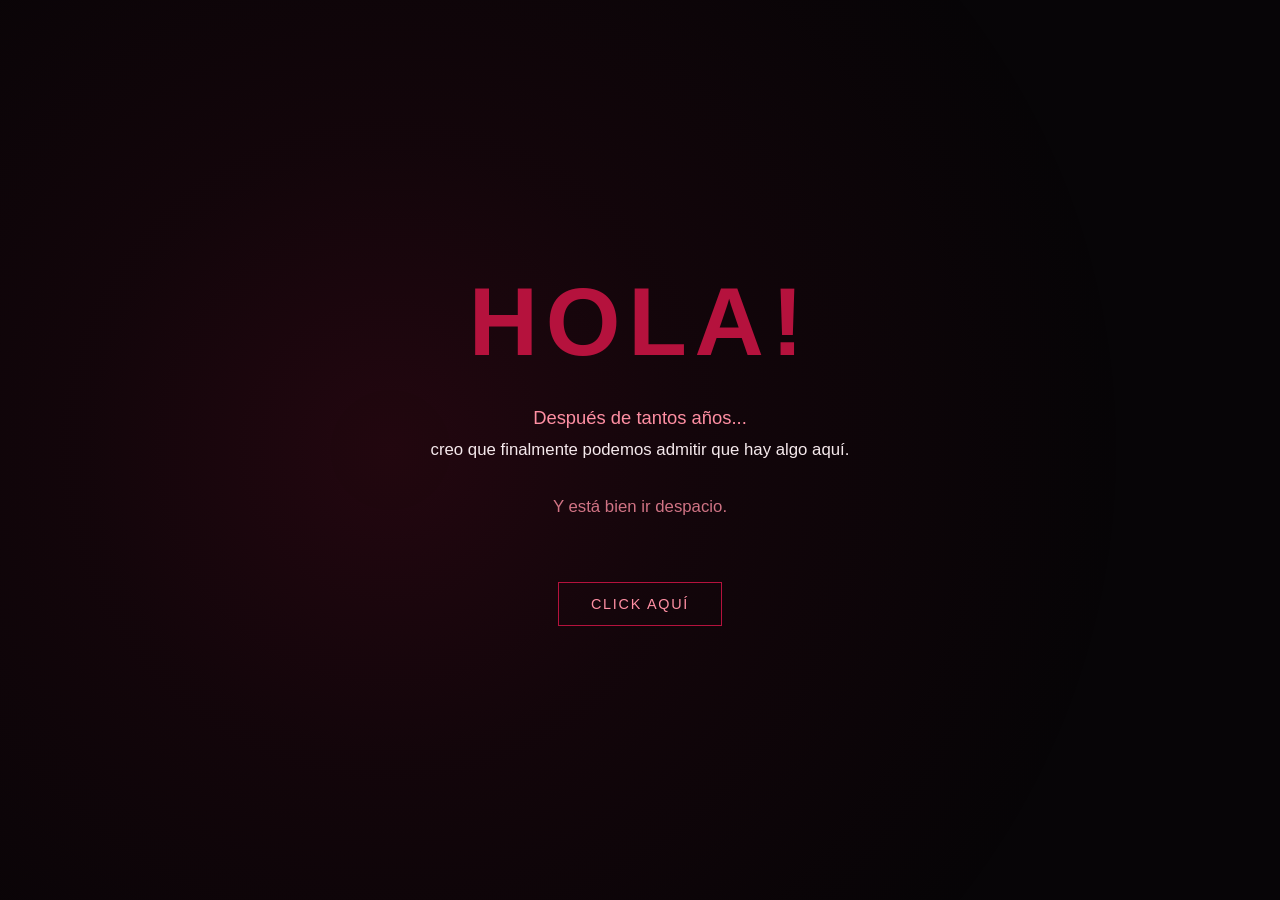
<file: index.html>
<!DOCTYPE html>
<html lang="en">
<head>
    <meta charset="UTF-8">
    <meta name="viewport" content="width=device-width, initial-scale=1.0">
    <link rel="stylesheet" href="css/index.css">
    <link rel="stylesheet" href="css/animation.css">
    <link rel="icon" href="sources/chocolate-box.png">
    <title>Regalo</title>
</head>
<body>
    <div class="page-transition" aria-hidden="true"></div>
    <main class="intro">

        <h1 class="title" aria-label="HOLA!">
            <span style="--i: 0">H</span>
            <span style="--i: 1">O</span>
            <span style="--i: 2">L</span>
            <span style="--i: 3">A</span>
            <span style="--i: 4">!</span>
        </h1>
    
        <div class="message">
    
            <p class="message-main">
                Después de tantos años...
            </p>
    
            <p class="message-secondary">
                creo que finalmente podemos admitir que hay algo aquí.
            </p>
    
            <p class="message-last">
                Y está bien ir despacio.
            </p>
    
        </div>
    
        <a class="button" href="flower.html">
            CLICK AQUÍ
        </a>
    
    </main>
    <script src="script/index.js"></script>
</body>
</html>
</file>
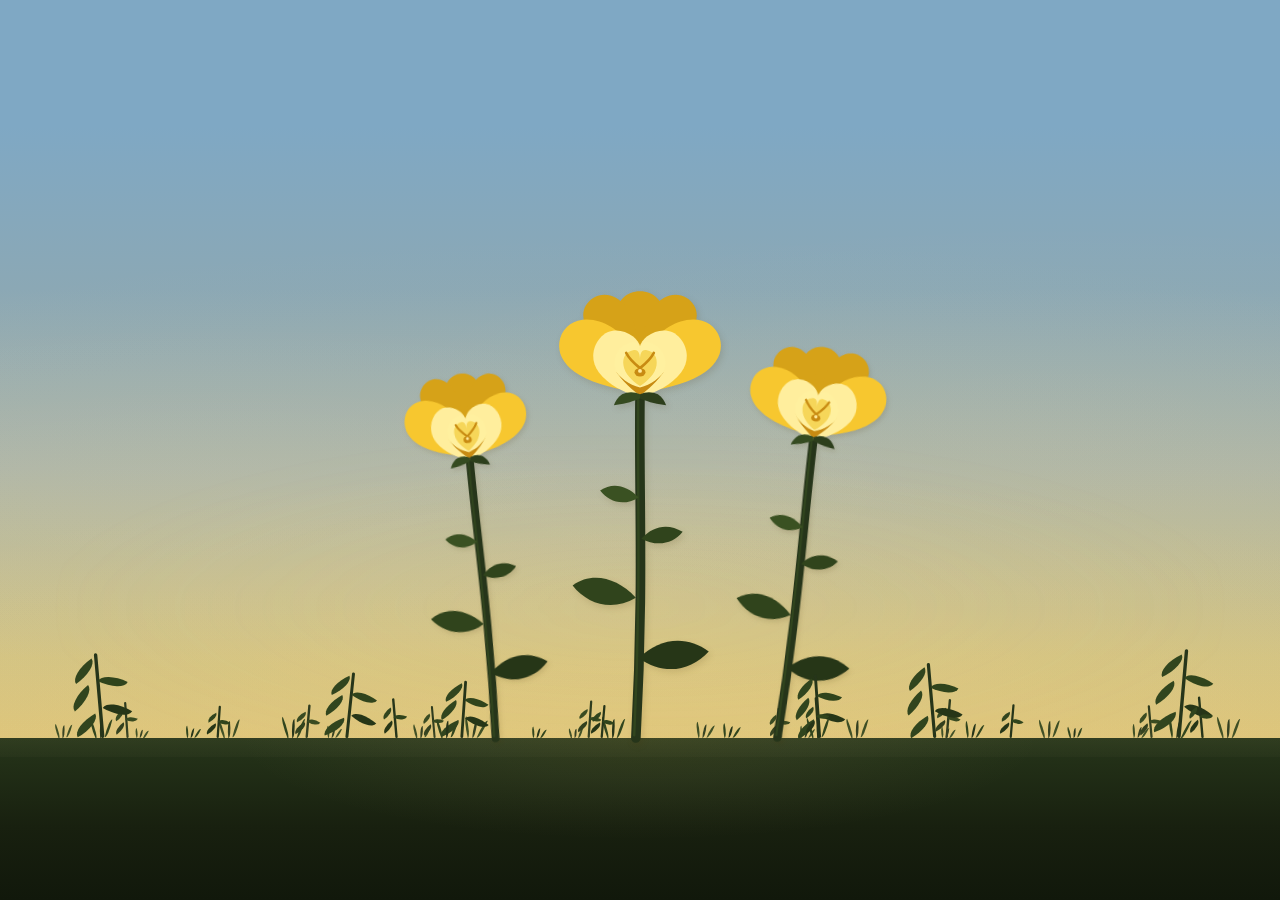
<file: flower.html>
<!DOCTYPE html>
<html lang="es">

<head>
    <meta charset="UTF-8">
    <meta name="viewport" content="width=device-width, initial-scale=1.0">

    <title>Para ti</title>
    <link rel="stylesheet" href="css/flower.css">
    <link rel="stylesheet" href="css/flower-animations.css">
    <link rel="stylesheet" href="css/vegetacion.css">
</head>


<body>
    <audio
    id="music"
    src="sources/badromance.mp3"
    preload="auto"
></audio>

    <main class="scene">
        <div class="lyrics" id="lyrics" aria-live="polite"></div>
        <!-- ========================================
             CIELO / ATMÓSFERA
             ======================================== -->

        <div class="sky"></div>


        <div class="garden">


            <!-- ========================================
                 PLANTILLA DE LA FLOR
                 ======================================== -->

            <template id="flower-template">
                <svg
                    class="flower-svg"
                    viewBox="0 0 160 360"
                    xmlns="http://www.w3.org/2000/svg"
                    aria-hidden="true"
                >


                    <!-- ==================================
                         TALLO
                         ================================== -->

                    <path
                         class="stem"
                         pathLength="1"
                         d="
                             M77 360
                             C83 250, 79 180, 80 112
                         "
                     />


                    <!-- Reflejo sutil del tallo -->

                    <path
    class="stem-highlight"
    pathLength="1"
    d="
        M75.8 358
        C80.9 250, 77.9 180, 78.7 114
    "
/>


                    <!-- ==================================
                         HOJAS DEL TALLO
                         ================================== -->


                    <!-- Hoja superior izquierda -->

                    <path
                        class="leaf leaf-left leaf-small leaf-upper-left"
                        d="
                            M79 185

                            C70 176, 60 174, 51 180
                            C57 188, 68 192, 79 185

                            Z
                        "
                    />

                    <path
                        class="leaf-detail"
                        d="
                            M77 185
                            C68 183, 60 181, 54 181
                        "
                    />


                    <!-- Hoja superior derecha -->

                    <path
                        class="leaf leaf-right leaf-small leaf-upper-right"
                        d="
                            M81 215

                            C90 205, 101 204, 111 210
                            C104 219, 92 221, 81 215

                            Z
                        "
                    />

                    <path
                        class="leaf-detail"
                        d="
                            M83 215
                            C92 213, 101 211, 108 211
                        "
                    />


                    <!-- Hoja inferior izquierda -->

                    <path
                        class="leaf leaf-left leaf-large leaf-lower-left"
                        d="
                            M77 258

                            C63 243, 45 239, 31 249
                            C42 263, 60 268, 77 258

                            Z
                        "
                    />

                    <path
                        class="leaf-detail"
                        d="
                            M75 258
                            C61 254, 48 250, 36 250
                        "
                    />


                    <!-- Hoja inferior derecha -->

                    <path
                        class="leaf leaf-right leaf-large leaf-lower-right"
                        d="
                            M79 302

                            C94 287, 114 285, 130 297
                            C117 311, 98 315, 79 302

                            Z
                        "
                    />

                    <path
                        class="leaf-detail"
                        d="
                            M81 302
                            C96 299, 111 298, 126 299
                        "
                    />


                    <!-- ========================================
                         CABEZA DE LA FLOR
                         ======================================== -->

                    <g class="rose-head">


                        <!-- =====================================
                             PÉTALO TRASERO SUPERIOR
                             ===================================== -->

                        <path
                            class="rose-petal rose-back"
                            d="
                                M80 88

                                C69 78, 61 66, 62 53
                                C63 42, 70 35, 80 35

                                C90 35, 97 42, 98 53
                                C99 66, 91 78, 80 88

                                Z
                            "
                        />


                        <!-- =====================================
                             PÉTALO TRASERO SUPERIOR IZQUIERDO
                             ===================================== -->

                        <path
                            class="rose-petal rose-back"
                            d="
                                M78 91

                                C66 82, 51 75, 43 64
                                C36 55, 38 45, 46 40

                                C54 35, 63 38, 70 46
                                C76 54, 79 66, 78 91

                                Z
                            "
                        />


                        <!-- =====================================
                             PÉTALO TRASERO SUPERIOR DERECHO
                             ===================================== -->

                        <path
                            class="rose-petal rose-back"
                            d="
                                M82 91

                                C94 82, 109 75, 117 64
                                C124 55, 122 45, 114 40

                                C106 35, 97 38, 90 46
                                C84 54, 81 66, 82 91

                                Z
                            "
                        />


                        <!-- =====================================
                             PÉTALO LATERAL IZQUIERDO
                             ===================================== -->

                        <path
                            class="rose-petal rose-side"
                            d="
                                M79 108

                                C65 107, 48 103, 36 96
                                C24 89, 19 79, 22 69

                                C25 59, 35 54, 46 56
                                C58 58, 69 67, 75 78

                                C80 88, 81 99, 79 108

                                Z
                            "
                        />


                        <!-- =====================================
                             PÉTALO LATERAL DERECHO
                             ===================================== -->

                        <path
                            class="rose-petal rose-side"
                            d="
                                M81 108

                                C95 107, 112 103, 124 96
                                C136 89, 141 79, 138 69

                                C135 59, 125 54, 114 56
                                C102 58, 91 67, 85 78

                                C80 88, 79 99, 81 108

                                Z
                            "
                        />


                        <!-- =====================================
                             PÉTALO FRONTAL IZQUIERDO
                             ===================================== -->

                        <path
                            class="rose-petal rose-front"
                            d="
                                M80 112

                                C68 109, 57 103, 50 94
                                C44 86, 45 76, 51 69

                                C57 62, 67 62, 75 68

                                C83 74, 84 89, 80 112

                                Z
                            "
                        />


                        <!-- =====================================
                             PÉTALO FRONTAL DERECHO
                             ===================================== -->

                        <path
                            class="rose-petal rose-front"
                            d="
                                M80 112

                                C92 109, 103 103, 110 94
                                C116 86, 115 76, 109 69

                                C103 62, 93 62, 85 68

                                C77 74, 76 89, 80 112

                                Z
                            "
                        />


                        <!-- =====================================
                             CUENCO CENTRAL
                             ===================================== -->

                        <path
                            class="rose-petal rose-inner-light"
                            d="
                                M80 111

                                C71 106, 64 99, 62 91
                                C60 83, 64 76, 71 73

                                C77 70, 80 74, 80 79

                                C80 74, 83 70, 89 73

                                C96 76, 100 83, 98 91

                                C96 99, 89 106, 80 111

                                Z
                            "
                        />


                        <!-- =====================================
                             SEGUNDA CAPA DEL CUENCO
                             ===================================== -->

                        <path
                            class="rose-petal rose-inner"
                            d="
                                M80 104

                                C74 100, 69 95, 68 89
                                C67 83, 70 79, 75 78

                                C79 77, 80 81, 80 85

                                C80 81, 81 77, 85 78

                                C90 79, 93 83, 92 89

                                C91 95, 86 100, 80 104

                                Z
                            "
                        />


                        <!-- =====================================
                             SOMBRA SUAVE INFERIOR
                             ===================================== -->

                        <path
                            class="rose-shadow-shape"
                            d="
                                M61 91

                                C67 101, 75 107, 80 111
                                C85 107, 93 101, 99 91

                                C95 98, 88 103, 80 105
                                C72 103, 65 98, 61 91

                                Z
                            "
                        />


                        <!-- =====================================
                             ESTAMBRES
                             ===================================== -->

                        <path
                            class="rose-stamen"
                            d="
                                M80 91
                                C75 87, 72 84, 70 80
                            "
                        />

                        <path
                            class="rose-stamen"
                            d="
                                M80 91
                                C85 87, 88 84, 90 80
                            "
                        />


                        <!-- =====================================
                             CENTRO
                             ===================================== -->

                        <ellipse
                            class="rose-center"
                            cx="80"
                            cy="94"
                            rx="4"
                            ry="3"
                        />

                        <circle
                            class="rose-center-light"
                            cx="80"
                            cy="93"
                            r="1.4"
                        />


                        <!-- =====================================
                             SÉPALOS
                             ===================================== -->

                             <path
    class="rose-sepal rose-sepal-left"
    d="
        M80 110
        C76 108, 71 108, 67 110
        C64 112, 62 115, 61 118
        C67 117, 73 116, 80 113
        Z
    "
/>

<path
    class="rose-sepal rose-sepal-right"
    d="
        M80 110
        C84 108, 89 108, 93 110
        C96 112, 98 115, 99 118
        C93 117, 87 116, 80 113
        Z
    "
/>

                    </g>

                </svg>
            </template>

            <div class="vegetation vegetation-back"></div>

            <div class="secondary-vegetation secondary-back"></div>
            <!-- ========================================
                 FLOR IZQUIERDA
                 ======================================== -->

            <div class="flower flower-left"></div>


            <!-- ========================================
                 FLOR CENTRAL
                 ======================================== -->

            <div class="flower flower-center"></div>


            <!-- ========================================
                 FLOR DERECHA
                 ======================================== -->

            <div class="flower flower-right">
                <!-- Flor futura -->
            </div>

            <div class="secondary-vegetation secondary-front"></div>

            <div class="vegetation vegetation-front"></div>

            <!-- ========================================
                 SUELO
                 ======================================== -->

            <div class="ground"></div>

        </div>
        <div class="night-overlay"></div>
    </main>


    <script src="script/flower.js"></script>
    <script src="script/flower-clone.js"></script>
    <script src="script/vegetacion.js"></script>
    <script src="script/lyrics.js"></script>
</body>

</html>
</file>
<file: css/index.css>
/* ========================================
   VARIABLES
   ======================================== */

:root {
    /* Background */
    --color-background: #070507;
    --color-background-soft: #0c0709;

    /* Reds */
    --color-red-dark: #5c0b20;
    --color-red: #b5123d;
    --color-red-bright: #f02d55;

    /* Light */
    --color-pink-light: #ff8fa3;
    --color-white: #f5e9ec;

    /* Typography */
    --font-main: "Poppins", sans-serif;

    /* Layout */
    --content-width: 700px;
}


/* ========================================
   RESET
   ======================================== */

* {
    margin: 0;
    padding: 0;
    box-sizing: border-box;
}


/* ========================================
   BODY
   ======================================== */


html,
body {
    width: 100%;
    min-height: 100%;
    overflow: hidden;
}

html {
    overflow: hidden;
}

body {
    position: relative;

    min-height: 100vh;

    display: flex;
    justify-content: center;
    align-items: center;

    background: var(--color-background);

    color: var(--color-white);
    font-family: var(--font-main);

    overflow: hidden;
}


/* ========================================
   ATMOSPHERE
   ======================================== */

   body::before {
    --glow-x: 35%;

    content: "";

    position: fixed;
    inset: -15%;

    background: radial-gradient(
        circle at var(--glow-x) 50%,
        rgba(181, 18, 61, 0.16) 0%,
        rgba(181, 18, 61, 0.07) 25%,
        transparent 60%
    );

    pointer-events: none;
    z-index: 0;
}


/* ========================================
   INTRO
   ======================================== */

.intro {
    position: relative;
    z-index: 1;

    width: min(90%, var(--content-width));

    display: flex;
    flex-direction: column;
    align-items: center;

    text-align: center;
}


/* ========================================
   TITLE
   ======================================== */

.intro h1 {
    display: flex;
    justify-content: center;

    color: var(--color-red);

    font-size: clamp(3rem, 10vw, 6rem);
    font-weight: 700;
    line-height: 1;

    letter-spacing: 0.08em;
}

.intro h1 span {
    display: inline-block;
}


/* ========================================
   MESSAGE
   ======================================== */

.message {
    display: flex;
    flex-direction: column;
    align-items: center;

    max-width: 550px;
    margin-top: 2rem;

    text-align: center;
}


.message p {
    line-height: 1.7;
}


/* First line */

.message-main {
    color: var(--color-pink-light);

    font-size: 1.15rem;
    font-weight: 400;
}


/* Main message */

.message-secondary {
    margin-top: 0.15rem;

    color: var(--color-white);

    font-size: 1.05rem;
    font-weight: 300;

    opacity: 0.9;
}


/* Closing line */

.message-last {
    margin-top: 1.75rem;

    color: var(--color-pink-light);

    font-size: 1.05rem;
    font-weight: 400;

    opacity: 0.8;
}


/* ========================================
   BUTTON
   ======================================== */

.button {
    margin-top: 3.8rem;
    padding: 0.8rem 2rem;

    display: inline-block;

    border: 1px solid var(--color-red);

    color: var(--color-pink-light);
    background: transparent;

    font-size: 0.9rem;
    font-weight: 500;
    letter-spacing: 0.12em;

    text-decoration: none;

    transition:
        background-color 0.3s ease,
        color 0.3s ease,
        box-shadow 0.3s ease,
        transform 0.3s ease;
}


/* ========================================
   BUTTON - HOVER
   ======================================== */

.button:hover {
    transform: translateY(-2px);

    background-color: var(--color-red);
    color: var(--color-white);

    box-shadow:
        0 0 12px rgba(240, 45, 85, 0.35),
        0 0 28px rgba(240, 45, 85, 0.15);
}

.button:active {
    transform: translateY(0) scale(0.97);
}

/* ========================================
   BUTTON - ACTIVE
   ======================================== */

.button:active {
    transform: translateY(0);
}

@media (max-width: 600px) {
    .intro {
        width: 90%;
    }

    .message {
        width: 100%;
        padding-inline: 0.5rem;
    }

    .message-main {
        font-size: 1.05rem;
    }

    .message-secondary,
    .message-last {
        font-size: 1rem;
    }

    .button {
        margin-top: 3rem;
        padding: 0.75rem 1.8rem;
    }
}

.page-transition {
    position: fixed;
    inset: 0;

    background: var(--color-background);

    opacity: 0;
    pointer-events: none;

    z-index: 10;

    transition: opacity 0.8s ease;
}

.page-transition.is-active {
    opacity: 1;
    pointer-events: auto;
}
</file>
<file: css/animation.css>
/* ========================================
   ANIMATION TIMING
   ======================================== */

   :root {
    --animation-cycle: 7s;
    --letter-delay: 0.2s;

    --intro-title-delay: 0.4s;

    --intro-message-delay: 1.5s;
    --intro-secondary-delay: 2.2s;
    --intro-last-delay: 3.2s;
    --intro-button-delay: 4.1s;
}


/* ========================================
   ANIMATABLE CUSTOM PROPERTY
   ======================================== */

@property --glow-x {
    syntax: "<percentage>";
    inherits: false;
    initial-value: 50%;
}


/* ========================================
   TITLE
   ======================================== */

.intro h1 span {
    opacity: 0;

    animation:
        letterReveal 0.8s ease-out forwards,
        letterGlow var(--animation-cycle) ease-in-out infinite;

    animation-delay:
        calc(var(--i) * var(--letter-delay)),
        calc(
            var(--intro-title-delay) +
            (var(--i) * var(--letter-delay))
        );
}


/* ========================================
   LETTER REVEAL
   ======================================== */

@keyframes letterReveal {
    from {
        opacity: 0;
        transform: translateY(10px);
    }

    to {
        opacity: 1;
        transform: translateY(0);
    }
}


/* ========================================
   LETTER GLOW
   ======================================== */

   @keyframes letterGlow {
    0%, 30% {
        color: var(--color-red);

        text-shadow:
            0 0 5px var(--color-red-dark),
            0 0 10px var(--color-red);
    }

    42% {
        color: var(--color-red-bright);

        text-shadow:
            0 0 8px var(--color-red),
            0 0 18px var(--color-red-bright);
    }

    50% {
        color: var(--color-pink-light);

        text-shadow:
            0 0 7px var(--color-red),
            0 0 16px var(--color-red-bright),
            0 0 32px var(--color-pink-light);
    }

    58% {
        color: var(--color-red-bright);

        text-shadow:
            0 0 8px var(--color-red),
            0 0 18px var(--color-red-bright);
    }

    70%, 100% {
        color: var(--color-red);

        text-shadow:
            0 0 5px var(--color-red-dark),
            0 0 10px var(--color-red);
    }
}


/* ========================================
   BACKGROUND ATMOSPHERE
   ======================================== */

   body::before {
    animation:
        atmosphereBreathing var(--animation-cycle)
        cubic-bezier(0.37, 0, 0.63, 1)
        infinite;
}


/*
 * El movimiento del halo es deliberadamente
 * más lento que el brillo de las letras.
 *
 * No intenta "perseguir" cada letra.
 * Funciona como una onda de luz que atraviesa
 * toda la palabra y después regresa.
 */

@keyframes atmosphereBreathing {

    /* ----------------------------------------
       INICIO
       Cerca de la H
       ---------------------------------------- */

    0% {
        --glow-x: 35%;

        opacity: 0.38;

        transform: scale(0.94);
    }


    /* ----------------------------------------
       La luz comienza a despertar
       ---------------------------------------- */

    15% {
        --glow-x: 40%;

        opacity: 0.43;

        transform: scale(0.96);
    }


    /* ----------------------------------------
       Avanza hacia el centro
       ---------------------------------------- */

    30% {
        --glow-x: 45%;

        opacity: 0.52;

        transform: scale(0.99);
    }


    /* ----------------------------------------
       Centro de la palabra
       ---------------------------------------- */

    45% {
        --glow-x: 50%;

        opacity: 0.62;

        transform: scale(1.02);
    }


    /* ----------------------------------------
       La luz alcanza su mayor expansión
       ---------------------------------------- */

    58% {
        --glow-x: 55%;

        opacity: 0.66;

        transform: scale(1.04);
    }


    /* ----------------------------------------
       Continúa hacia la !
       ---------------------------------------- */

    72% {
        --glow-x: 60%;

        opacity: 0.56;

        transform: scale(1.01);
    }


    /* ----------------------------------------
       Extremo derecho
       ---------------------------------------- */

    82% {
        --glow-x: 65%;

        opacity: 0.46;

        transform: scale(0.98);
    }


    /* ----------------------------------------
       Regreso
       ---------------------------------------- */

    92% {
        --glow-x: 58%;

        opacity: 0.41;

        transform: scale(0.96);
    }


    /* ----------------------------------------
       Vuelve suavemente hacia la H
       ---------------------------------------- */

    100% {
        --glow-x: 35%;

        opacity: 0.38;

        transform: scale(0.94);
    }
}


/* ========================================
   MESSAGE INTRO
   ======================================== */

.message-main {
    opacity: 0;
    animation:
        messageReveal 1s ease-out
        var(--intro-message-delay)
        forwards;
}


.message-secondary {
    opacity: 0;
    animation:
        messageReveal 1s ease-out
        var(--intro-secondary-delay)
        forwards;
}


.message-last {
    opacity: 0;
    animation:
        messageLastReveal 1.2s ease-out
        var(--intro-last-delay)
        forwards;
}


/* ========================================
   MESSAGE REVEAL
   ======================================== */

@keyframes messageReveal {

    from {
        opacity: 0;
        transform: translateY(10px);
    }

    to {
        opacity: 1;
        transform: translateY(0);
    }
}

@keyframes messageLastReveal {
    from {
        opacity: 0;
        transform: translateY(8px);
        filter: blur(3px);
    }

    to {
        opacity: 0.8;
        transform: translateY(0);
        filter: blur(0);
    }
}

/* ========================================
   BUTTON INTRO
   ======================================== */

.button {
    opacity: 0;

    animation:
        buttonReveal 1s ease-out var(--intro-button-delay) forwards,
        buttonPulse 3.5s ease-in-out 4.5s infinite;
}


/* ========================================
   BUTTON REVEAL
   ======================================== */

@keyframes buttonReveal {

    from {
        opacity: 0;
        transform: translateY(12px);
    }

    to {
        opacity: 1;
        transform: translateY(0);
    }
}

@keyframes buttonPulse {
    0%, 70%, 100% {
        box-shadow:
            0 0 0 rgba(240, 45, 85, 0);
    }

    82% {
        box-shadow:
            0 0 10px rgba(240, 45, 85, 0.18),
            0 0 22px rgba(240, 45, 85, 0.08);
    }

    88% {
        box-shadow:
            0 0 14px rgba(240, 45, 85, 0.28),
            0 0 30px rgba(240, 45, 85, 0.12);
    }
}

/* ========================================
   REDUCED MOTION
   ======================================== */

@media (prefers-reduced-motion: reduce) {

    *,
    *::before,
    *::after {
        animation-duration: 0.01ms !important;
        animation-delay: 0s !important;
        animation-iteration-count: 1 !important;
        transition-duration: 0.01ms !important;
    }
}
</file>
<file: css/flower.css>
/* ========================================
   RESET
   ======================================== */

   * {
    margin: 0;
    padding: 0;
    box-sizing: border-box;
}


/* ========================================
   VARIABLES
   ======================================== */

:root {
    --sky-top: #7fa8c4;
    --sky-bottom: #f0c76a;

    --ground: #18200f;
    --ground-light: #26351a;
    --leaf-light: #31451e;

    /* Flor */
    --flower-back: #dda719;
    --flower-primary: #f5c52f;

    --flower-light: #ffe99a;
    --flower-inner: #f8d85a;

    --flower-shadow: #c88b12;
    --flower-center: #c88b12;

     /* Iluminación */
    --light-warm: rgba(255, 236, 160, 0.16);
    --shadow-soft: rgba(72, 50, 10, 0.14);

    /* Vegetación iluminada */
    --leaf-shadow: #263617;
    --leaf-mid: #30441c;
    --leaf-highlight: #3a5122;

    /* Suelo e iluminación ambiental */
    --ground-deep: #11180b;
    --ground: #18200f;
    --ground-light: #26351a;

    --ground-warm: rgba(230, 190, 85, 0.08);
    --ground-haze: rgba(210, 190, 120, 0.06);
}


/* ========================================
   PAGE
   ======================================== */

html,
body {
    width: 100%;
    min-height: 100%;
    overflow: hidden;
}

body {
    min-height: 100vh;

    background: #050306;

    font-family: "Poppins", sans-serif;
}


/* ========================================
   SCENE
   ======================================== */

   .scene {
    position: relative;
    width: 100%;
    height: 100vh;
    overflow: hidden;

    background:
        radial-gradient(
            ellipse 110% 55% at 50% 92%,
            rgba(255, 220, 125, 0.20) 0%,
            rgba(255, 215, 125, 0.10) 35%,
            transparent 75%
        ),
        radial-gradient(
            ellipse 120% 45% at 50% 58%,
            rgba(220, 205, 155, 0.10) 0%,
            transparent 72%
        ),
        linear-gradient(
            to bottom,
            var(--sky-top) 0%,
            var(--sky-top) 14%,
            #8ba8b5 32%,
            #aeb5a6 52%,
            #d2c383 73%,
            var(--sky-bottom) 100%
        );
}



/* ========================================
   SKY
   ======================================== */

.sky {
    position: absolute;
    inset: 0;
    pointer-events: none;
    z-index: 0;
}


/* ========================================
   HALO AMBIENTAL
   Detrás de la flor
   ======================================== */

.sky::before {
    content: "";
    position: absolute;
    inset: 0;

    background:
        radial-gradient(
            ellipse 90% 30% at 18% 55%,
            rgba(255, 255, 255, 0.035),
            transparent 70%
        ),
        radial-gradient(
            ellipse 85% 35% at 82% 48%,
            rgba(255, 235, 175, 0.035),
            transparent 72%
        );

    pointer-events: none;
}


/* ========================================
   VARIACIÓN ATMOSFÉRICA
   ======================================== */

.sky::after {
    content: "";
    position: absolute;

    left: 50%;
    bottom: 15%;

    width: 90%;
    height: 35%;

    transform: translateX(-50%);

    background: radial-gradient(
        ellipse at center,
        rgba(255, 220, 125, 0.09),
        rgba(255, 215, 120, 0.035) 45%,
        transparent 75%
    );

    filter: blur(18px);
    pointer-events: none;
}


/* ========================================
   GARDEN
   ======================================== */

.garden {
    position: absolute;

    inset: 0;

    display: flex;
    align-items: flex-end;
    justify-content: center;

    pointer-events: none;

    z-index: 1;
}


/* ========================================
   GROUND
   ======================================== */

   .ground {
    position: absolute;
    left: 0;
    right: 0;
    bottom: 0;
    height: 18%;

    background:
        radial-gradient(
            ellipse 45% 90% at 50% 0%,
            var(--ground-warm) 0%,
            var(--ground-haze) 28%,
            transparent 70%
        ),
        linear-gradient(
            to bottom,
            var(--ground-light) 0%,
            var(--ground) 55%,
            var(--ground-deep) 100%
        );

    z-index: 1;
}

.ground::before {
    content: "";
    position: absolute;

    left: 0;
    right: 0;
    top: -12%;

    height: 24%;

    background:
        linear-gradient(
            to bottom,
            transparent 0%,
            rgba(220, 198, 135, 0.06) 45%,
            rgba(180, 170, 120, 0.03) 100%
        );

    pointer-events: none;
}


/* ========================================
   FLOWER
   ======================================== */

.flower {
    position: absolute;

    left: 50%;
    bottom: 18%;

    width: min(30vw, 220px);

    transform: translateX(-50%);
}

/* ========================================
   FLOWER CLONES
   ======================================== */
.flower-left {
    left: 39%;
}

.flower-center {
    left: 50%;
}

.flower-right {
    left: 61%;
}

/* ========================================
   FLOWER SVG
   ======================================== */

.flower-svg {
    display: block;

    width: 100%;
    height: auto;

    overflow: visible;

    filter:
        drop-shadow(
            2px 3px 3px var(--shadow-soft)
        );
}


/* ========================================
   STEM
   ======================================== */

.flower-svg .stem {
    fill: none;

    stroke: var(--ground-light);
    stroke-width: 7;

    stroke-linecap: round;
}


/* ========================================
   REFLEJO SUTIL DEL TALLO
   ======================================== */

.flower-svg .stem-highlight {
    fill: none;

    stroke: var(--leaf-highlight);
    stroke-width: 1.8;

    stroke-linecap: round;

    opacity: 0.6;

    pointer-events: none;
}


/* ========================================
   LEAVES
   ======================================== */

.flower-svg .leaf {
    stroke: none;

    transform-box: fill-box;
    transform-origin: center;
}


/* ========================================
   COLOR DE LAS HOJAS
   ======================================== */

.flower-svg .leaf-left {
    fill: var(--leaf-mid);
}

.flower-svg .leaf-right {
    fill: var(--leaf-highlight);
}


/* ========================================
   TAMAÑOS / PROFUNDIDAD
   ======================================== */

.flower-svg .leaf-small {
    opacity: 0.92;
}

.flower-svg .leaf-large {
    opacity: 1;
}


/* ========================================
   INCLINACIÓN NATURAL
   ======================================== */

.flower-svg .leaf-upper-left {
    fill: var(--leaf-highlight);
    transform: rotate(-3deg);
}

.flower-svg .leaf-upper-right {
    fill: var(--leaf-mid);
    transform: rotate(3deg);
}

.flower-svg .leaf-lower-left {
    fill: var(--leaf-mid);
    transform: rotate(-2deg);
}

.flower-svg .leaf-lower-right {
    fill: var(--leaf-shadow);
    transform: rotate(3deg);
}


/* ========================================
   DETALLE / NERVADURA DE LAS HOJAS
   ======================================== */

.flower-svg .leaf-detail {
    fill: none;
    stroke: var(--leaf-highlight);
    stroke-width: 1.5;
    stroke-linecap: round;
    opacity: 0.45;
    pointer-events: none;
}

/* ========================================
   PETALS
   ======================================== */

.flower-svg .rose-petal {
    stroke: none;
}


/* ========================================
   PETALS BACK
   ======================================== */

.flower-svg .rose-back {
    fill: var(--flower-back);
    filter: brightness(0.97);
}


/* ========================================
   PETALS SIDE
   ======================================== */

.flower-svg .rose-side {
    fill: var(--flower-primary);
    filter: brightness(1.01);
}


/* ========================================
   PETALS FRONT
   ======================================== */

.flower-svg .rose-front {
    fill: var(--flower-light);
    filter: brightness(1.02);
}


/* ========================================
   INNER PETALS
   ======================================== */

.flower-svg .rose-inner {
    fill: var(--flower-inner);
    filter: brightness(0.99);
}

.flower-svg .rose-inner-light {
    fill: var(--flower-light);
    filter: brightness(1.03);
}


/* ========================================
   SOFT SHADOW
   ======================================== */

.flower-svg .rose-shadow-shape {
    fill: var(--flower-shadow);

    opacity: 0.32;
}


/* ========================================
   STAMENS
   ======================================== */

.flower-svg .rose-stamen {
    fill: none;

    stroke: var(--flower-shadow);
    stroke-width: 2;

    stroke-linecap: round;

    opacity: 0.8;
}


/* ========================================
   CENTER
   ======================================== */

.flower-svg .rose-center {
    fill: var(--flower-shadow);
}

.flower-svg .rose-center-light {
    fill: var(--flower-light);
}


/* ========================================
   SEPALS
   ======================================== */

   .flower-svg .rose-sepal {
    fill: var(--leaf-light);
}

.flower-svg .rose-sepal-left {
    filter: brightness(1.08);
}

.flower-svg .rose-sepal-right {
    filter: brightness(0.92);
}

/* ========================================
   FLOWER LEFT
   ======================================== */
.flower-left .flower-svg {
    transform: scale(0.82) rotate(-6deg);
    transform-origin: 50% 100%;
}

.flower-left .rose-head {
    transform-origin: 80px 108px;
    transform: scaleX(0.92);
}

/* ========================================
   FLOWER RIGHT
   ======================================== */
.flower-right .flower-svg {
    transform: scale(0.88) rotate(6.2deg);
    transform-origin: 50% 100%;
}

.flower-right .rose-head {
    transform-origin: 80px 108px;
    transform: scaleX(0.96);
}

.lyrics {
    position: absolute;

    top: 50%;
    left: 8%;

    width: min(28vw, 320px);

    transform:
        translateY(-50%)
        translateX(-14px)
        scale(0.98);

    text-align: right;

    font-size: clamp(1rem, 1.5vw, 1.35rem);
    font-weight: 500;
    line-height: 1.35;
    letter-spacing: 0.025em;

    color: rgba(92, 11, 32, 0.96);

text-shadow:
    0 2px 8px rgba(0, 0, 0, 0.32),
    0 0 14px rgba(255, 190, 120, 0.18);

    opacity: 0;
    filter: blur(4px);

    pointer-events: none;

    transition:
        opacity 0.45s ease,
        transform 0.55s ease,
        filter 0.55s ease,
        color 1.5s ease,
        text-shadow 1.5s ease;

    z-index: 10;
}

.lyrics::after {
    content: "";

    display: block;

    width: 45px;
    height: 1px;

    margin-top: 11px;
    margin-left: auto;

    background: linear-gradient(
        90deg,
        transparent,
        currentColor
    );

    opacity: 0.35;

    transition:
        width 0.45s ease,
        opacity 0.45s ease;
}

.lyrics.is-visible {
    opacity: 1;

    transform:
        translateY(-50%)
        translateX(0)
        scale(1);

    filter: blur(0);
}

.lyrics.is-visible::after {
    width: 68px;
    opacity: 0.5;
}

.lyrics.is-right {
    left: auto;
    right: 8%;

    text-align: left;
}

.lyrics.is-right::after {
    margin-left: 0;
    margin-right: auto;

    background: linear-gradient(
        90deg,
        currentColor,
        transparent
    );
}

@media (max-width: 700px) {
    .lyrics {
        left: 4%;
        width: min(38vw, 180px);

        font-size: clamp(0.85rem, 3.2vw, 1.05rem);
    }

    .lyrics.is-right {
        right: 4%;
        left: auto;
    }
}

.night-overlay {
    position: absolute;
    inset: 0;

    z-index: 7;

    pointer-events: none;

    opacity: 0;

    background:
        linear-gradient(
            to bottom,
            rgba(17, 27, 58, 0.48),
            rgba(9, 15, 24, 0.72)
        );

    transition: opacity 12s ease;
}


/* Estrellas */

.night-overlay::before {
    content: "";

    position: absolute;
    inset: 0;

    opacity: 0;

    background:
        radial-gradient(
            circle at 12% 18%,
            rgba(255, 255, 255, 0.8) 0 1px,
            transparent 1.6px
        ),
        radial-gradient(
            circle at 27% 11%,
            rgba(255, 255, 255, 0.7) 0 1px,
            transparent 1.6px
        ),
        radial-gradient(
            circle at 43% 23%,
            rgba(255, 255, 255, 0.65) 0 1px,
            transparent 1.6px
        ),
        radial-gradient(
            circle at 61% 13%,
            rgba(255, 255, 255, 0.75) 0 1px,
            transparent 1.6px
        ),
        radial-gradient(
            circle at 82% 21%,
            rgba(255, 255, 255, 0.8) 0 1px,
            transparent 1.6px
        ),
        radial-gradient(
            circle at 91% 9%,
            rgba(255, 255, 255, 0.65) 0 1px,
            transparent 1.6px
        );

    transition: opacity 8s ease 3s;
}


/* Luna */

.night-overlay::after {
    content: "";

    position: absolute;

    top: 11%;
    right: 14%;

    width: 58px;
    height: 58px;

    border-radius: 50%;

    background: rgba(255, 246, 218, 0.95);

    box-shadow:
        0 0 18px rgba(255, 246, 218, 0.3),
        0 0 45px rgba(180, 200, 255, 0.18);

    opacity: 0;

    transform: scale(0.8);

    transition:
        opacity 6s ease 2s,
        transform 8s ease 2s;
}


/* Activación nocturna */

.scene.is-night .night-overlay {
    opacity: 1;
}

.scene.is-night .night-overlay::before {
    opacity: 1;
}

.scene.is-night .night-overlay::after {
    opacity: 1;
    transform: scale(1);
}

.scene.is-night .lyrics {
    color: rgba(232, 235, 255, 0.95);

    text-shadow:
        0 2px 10px rgba(0, 0, 0, 0.55),
        0 0 18px rgba(190, 205, 255, 0.18);
}
</file>
<file: css/flower-animations.css>
/* ========================================
   CRECIMIENTO DEL TALLO
   ======================================== */

   .flower-svg .stem,
   .flower-svg .stem-highlight {
       stroke-dasharray: 1;
       stroke-dashoffset: 1;
   }
   
   .scene.is-growing .flower-svg .stem,
   .scene.is-growing .flower-svg .stem-highlight {
       animation: growStem 2.4s ease-out forwards;
       animation-delay: var(--growth-delay, 0s);
   }
   
   
   /* ========================================
      DELAY DE CADA FLOR
      ======================================== */
   
   .flower-left {
       --growth-delay: 0.45s;
   }
   
   .flower-center {
       --growth-delay: 0s;
   }
   
   .flower-right {
       --growth-delay: 0.75s;
   }
   
   
   /* ========================================
      ANIMACIÓN DEL TALLO
      ======================================== */
   
   @keyframes growStem {
       from {
           stroke-dashoffset: 1;
       }
   
       to {
           stroke-dashoffset: 0;
       }
   }
   
   
   /* ========================================
      APARICIÓN DE LAS HOJAS
      ======================================== */
   
   .flower-svg .leaf-upper-left,
   .flower-svg .leaf-upper-right,
   .flower-svg .leaf-lower-left,
   .flower-svg .leaf-lower-right,
   .flower-svg .leaf-detail {
       opacity: 0;
       transform-box: fill-box;
   }
   
   
   /* ========================================
      ORIGEN DE CADA HOJA
      ======================================== */
   
   .flower-svg .leaf-upper-left,
   .flower-svg .leaf-lower-left {
       transform-origin: right center;
   }
   
   .flower-svg .leaf-upper-right,
   .flower-svg .leaf-lower-right {
       transform-origin: left center;
   }
   
   
   /* ========================================
      CRECIMIENTO DE LAS HOJAS
      ======================================== */
   
   .scene.is-growing .flower-svg .leaf-upper-left {
       animation: growLeafLeft 0.8s ease-out forwards;
       animation-delay: calc(var(--growth-delay, 0s) + 2s);
   }
   
   .scene.is-growing .flower-svg .leaf-upper-right {
       animation: growLeafRight 0.8s ease-out forwards;
       animation-delay: calc(var(--growth-delay, 0s) + 2.15s);
   }
   
   .scene.is-growing .flower-svg .leaf-lower-left {
       animation: growLeafLeft 0.8s ease-out forwards;
       animation-delay: calc(var(--growth-delay, 0s) + 2.3s);
   }
   
   .scene.is-growing .flower-svg .leaf-lower-right {
       animation: growLeafRight 0.8s ease-out forwards;
       animation-delay: calc(var(--growth-delay, 0s) + 2.45s);
   }
   
   
   /* ========================================
      ANIMACIONES DE CRECIMIENTO
      ======================================== */
   
   @keyframes growLeafLeft {
       from {
           opacity: 0;
           transform: scaleX(0);
       }
   
       to {
           opacity: 1;
           transform: scaleX(1);
       }
   }
   
   @keyframes growLeafRight {
       from {
           opacity: 0;
           transform: scaleX(0);
       }
   
       to {
           opacity: 1;
           transform: scaleX(1);
       }
   }
   
   
   /* ========================================
      APERTURA DE LA FLOR
      ======================================== */
   
   .flower-svg .rose-back,
   .flower-svg .rose-side,
   .flower-svg .rose-front,
   .flower-svg .rose-inner-light,
   .flower-svg .rose-inner,
   .flower-svg .rose-shadow-shape,
   .flower-svg .rose-stamen,
   .flower-svg .rose-center,
   .flower-svg .rose-center-light {
       transform-box: fill-box;
   }
   
   
   /* ========================================
      SÉPALOS
      ======================================== */
   
   .flower-svg .rose-sepal {
       opacity: 0;
       transform-box: fill-box;
       transform-origin: center bottom;
   }
   
   .flower-svg .rose-back,
   .flower-svg .rose-side,
   .flower-svg .rose-front,
   .flower-svg .rose-inner-light,
   .flower-svg .rose-inner,
   .flower-svg .rose-shadow-shape {
       opacity: 0;
   }
   
   .flower-svg .rose-back,
   .flower-svg .rose-side,
   .flower-svg .rose-front,
   .flower-svg .rose-inner-light,
   .flower-svg .rose-inner,
   .flower-svg .rose-shadow-shape {
       transform-origin: center center;
   }
   
   
   .scene.is-growing .flower-svg .rose-back {
       animation: openPetal 0.9s ease-out forwards;
       animation-delay: calc(var(--growth-delay, 0s) + 3.35s);
   }
   
   .scene.is-growing .flower-svg .rose-side {
       animation: openPetal 0.8s ease-out forwards;
       animation-delay: calc(var(--growth-delay, 0s) + 3.55s);
   }
   
   .scene.is-growing .flower-svg .rose-front {
       animation: openPetal 0.8s ease-out forwards;
       animation-delay: calc(var(--growth-delay, 0s) + 3.75s);
   }
   
   
   @keyframes openPetal {
       from {
           opacity: 0;
           transform: scale(0.15);
       }
   
       to {
           opacity: 1;
           transform: scale(1);
       }
   }
   
   
   .scene.is-growing .flower-svg .rose-sepal {
       animation: appearSepal 0.55s ease-out forwards;
       animation-delay: calc(var(--growth-delay, 0s) + 3.25s);
   }
   
   @keyframes appearSepal {
       from {
           opacity: 0;
           transform: scaleY(0.3);
       }
   
       to {
           opacity: 1;
           transform: scaleY(1);
       }
   }
   
   
   /* ========================================
      CENTRO DE LA FLOR
      ======================================== */
   
   .flower-svg .rose-inner-light,
   .flower-svg .rose-inner,
   .flower-svg .rose-shadow-shape,
   .flower-svg .rose-stamen,
   .flower-svg .rose-center,
   .flower-svg .rose-center-light {
       opacity: 0;
       transform-box: fill-box;
       transform-origin: center center;
   }
   
   
   .scene.is-growing .flower-svg .rose-inner-light {
       animation: appearFlowerInner 0.65s ease-out forwards;
       animation-delay: calc(var(--growth-delay, 0s) + 3.95s);
   }
   
   .scene.is-growing .flower-svg .rose-inner {
       animation: appearFlowerInner 0.65s ease-out forwards;
       animation-delay: calc(var(--growth-delay, 0s) + 4.05s);
   }
   
   .scene.is-growing .flower-svg .rose-shadow-shape {
       animation: appearFlowerInner 0.6s ease-out forwards;
       animation-delay: calc(var(--growth-delay, 0s) + 4.1s);
   }
   
   
   @keyframes appearFlowerInner {
       from {
           opacity: 0;
           transform: scale(0.7);
       }
   
       to {
           opacity: 1;
           transform: scale(1);
       }
   }
   
   
   .scene.is-growing .flower-svg .rose-stamen {
       animation: appearStamen 0.45s ease-out forwards;
       animation-delay: calc(var(--growth-delay, 0s) + 4.35s);
   }
   
   
   @keyframes appearStamen {
       from {
           opacity: 0;
           transform: scale(0);
       }
   
       to {
           opacity: 1;
           transform: scale(1);
       }
   }
   
   
   .scene.is-growing .flower-svg .rose-center,
   .scene.is-growing .flower-svg .rose-center-light {
       animation: appearFlowerCenter 0.5s ease-out forwards;
       animation-delay: calc(var(--growth-delay, 0s) + 4.5s);
   }
   
   
   @keyframes appearFlowerCenter {
       from {
           opacity: 0;
           transform: scale(0);
       }
   
       70% {
           opacity: 1;
           transform: scale(1.08);
       }
   
       to {
           opacity: 1;
           transform: scale(1);
       }
   }
   
   
   /* ========================================
      MOVIMIENTO AMBIENTAL — HOJA
      ======================================== */
   
   /*
      is-alive se activa después de que termina
      el crecimiento. Por eso esta animación
      puede tomar el control del transform.
   */
   
   .scene.is-alive .flower-svg .leaf-upper-left {
       opacity: 1;
       transform-origin: right center;
       animation: leafSwayLeft 5s ease-in-out infinite;
   }
   
   
   @keyframes leafSwayLeft {
       0% {
           transform: scaleX(1) rotate(-1.5deg);
       }
   
       50% {
           transform: scaleX(1) rotate(1.5deg);
       }
   
       100% {
           transform: scaleX(1) rotate(-1.5deg);
       }
   }

   /* ========================================
   MOVIMIENTO AMBIENTAL — HOJAS
   ======================================== */

.scene.is-alive .flower-svg .leaf-upper-right {
    opacity: 1;
    transform-origin: left center;
    animation: leafSwayRight 6s ease-in-out infinite;
}

.scene.is-alive .flower-svg .leaf-lower-left {
    opacity: 1;
    transform-origin: right center;
    animation: leafSwayLeftSlow 6.5s ease-in-out infinite;
}

.scene.is-alive .flower-svg .leaf-lower-right {
    opacity: 1;
    transform-origin: left center;
    animation: leafSwayRightSlow 7s ease-in-out infinite;
}


/* ========================================
   MOVIMIENTOS
   ======================================== */

@keyframes leafSwayRight {
    0% {
        transform: scaleX(1) rotate(0deg);
    }

    50% {
        transform: scaleX(1) rotate(1.5deg);
    }

    100% {
        transform: scaleX(1) rotate(0deg);
    }
}

@keyframes leafSwayLeftSlow {
    0% {
        transform: scaleX(1) rotate(0deg);
    }

    50% {
        transform: scaleX(1) rotate(-1.2deg);
    }

    100% {
        transform: scaleX(1) rotate(0deg);
    }
}

@keyframes leafSwayRightSlow {
    0% {
        transform: scaleX(1) rotate(0deg);
    }

    50% {
        transform: scaleX(1) rotate(1.1deg);
    }

    100% {
        transform: scaleX(1) rotate(0deg);
    }
}

/* ========================================
   MOVIMIENTO AMBIENTAL — FLORES
   ======================================== */

   .scene.is-alive .flower-motion {
    transform-origin: center bottom;
    animation: flowerSway 8s ease-in-out infinite;
}

@keyframes flowerSway {
    0% {
        transform: rotate(0deg);
    }

    50% {
        transform: rotate(0.7deg);
    }

    100% {
        transform: rotate(0deg);
    }
}

/* ========================================
   RESPIRACIÓN DE LA LUZ AMBIENTAL
   ======================================== */

   .scene.is-alive .sky::after {
    animation: atmosphericGlow 10s ease-in-out infinite;
}

@keyframes atmosphericGlow {
    0% {
        opacity: 0.65;
        transform: translateX(-50%) scale(0.96);
    }

    50% {
        opacity: 1;
        transform: translateX(-50%) scale(1.04);
    }

    100% {
        opacity: 0.65;
        transform: translateX(-50%) scale(0.96);
    }
}

/* ========================================
   VARIACIÓN LENTA DE LA ILUMINACIÓN
   ======================================== */

   .scene.is-alive .sky::before {
    animation: ambientLightShift 14s ease-in-out infinite;
}

@keyframes ambientLightShift {
    0% {
        opacity: 0.65;
    }

    50% {
        opacity: 1;
    }

    100% {
        opacity: 0.65;
    }
}
</file>
<file: css/vegetacion.css>
.vegetation {
    position: absolute;

    left: 0;
    right: 0;
    bottom: 18%;

    height: 70px;

    pointer-events: none;
    overflow: visible;
}

.secondary-vegetation {
    position: absolute;

    left: 0;
    right: 0;
    bottom: 18%;

    height: 110px;

    pointer-events: none;
    overflow: visible;
}

.vegetation-back {
    z-index: 1;
}

.vegetation-front {
    z-index: 2;
}

.flower {
    z-index: 3;
}

/* ==============================
   GRUPO DE HIERBA
   ============================== */

.grass {
    position: absolute;
    bottom: 0;

    width: 24px;
    height: var(--grass-height);

    transform:
        translateX(-50%)
        scale(var(--grass-scale))
        rotate(var(--grass-rotation));

    transform-origin: bottom center;
}


/* ==============================
   BRIZNAS
   ============================== */

.grass-blade {
    position: absolute;
    bottom: 0;

    width: 4px;
    height: 100%;

    background: var(--leaf-light);

    border-radius: 100% 0 100% 0;

    transform-origin: bottom center;
}


/* Izquierda */

.blade-left {
    left: 5px;
    transform: rotate(-18deg);
}


/* Centro */

.blade-center {
    left: 10px;
    height: 85%;

    background: var(--ground-light);

    transform: rotate(0deg);
}


/* Derecha */

.blade-right {
    left: 15px;
    height: 90%;

    transform: rotate(18deg);
}

/* ==============================
   PEQUEÑAS PLANTAS
   ============================== */

   .small-plant {
    position: absolute;
    bottom: 0;

    width: 34px;
    height: var(--plant-height);

    transform:
        translateX(-50%)
        scale(var(--plant-scale))
        rotate(var(--plant-rotation));

    transform-origin: bottom center;
}


/* Tallo */

.plant-stem {
    position: absolute;

    left: 15px;
    bottom: 0;

    width: 3px;
    height: 100%;

    background: var(--ground-light);

    border-radius: 2px;
}


/* Hojas */

.plant-leaf {
    position: absolute;

    width: 15px;
    height: 8px;

    background: var(--leaf-light);

    border-radius: 100% 0 100% 0;

    transform-origin: bottom center;
}


/* Hoja superior izquierda */

.leaf-left-top {
    left: 2px;
    top: 28%;

    transform: rotate(-28deg);
}


/* Hoja superior derecha */

.leaf-right-top {
    left: 14px;
    top: 40%;

    background: var(--leaf-mid);

    transform: rotate(28deg);
}


/* Hoja inferior izquierda */

.leaf-left-bottom {
    left: 1px;
    top: 62%;

    width: 17px;

    background: var(--leaf-shadow);

    transform: rotate(-32deg);
}

.secondary-plant {
    position: absolute;
    bottom: 0;

    width: 70px;
    height: var(--secondary-height);

    transform:
        translateX(-50%)
        scale(var(--secondary-scale))
        rotate(var(--secondary-rotation));

    transform-origin: bottom center;
}

.secondary-stem {
    position: absolute;

    left: 34px;
    bottom: 0;

    width: 4px;
    height: 100%;

    background: var(--ground-light);

    border-radius: 3px;
}

.secondary-leaf {
    position: absolute;

    width: 32px;
height: 14px;

    background: var(--leaf-light);

    border-radius: 100% 0 100% 0;

    transform-origin: bottom center;
}

.leaf-1 {
    left: 8px;
    top: 12%;
    transform: rotate(-30deg);
}

.leaf-2 {
    left: 34px;
    top: 27%;
    background: var(--leaf-mid);
    transform: rotate(30deg);
}

.leaf-3 {
    left: 3px;
    top: 43%;
    transform: rotate(-35deg);
}

.leaf-4 {
    left: 36px;
    top: 60%;
    background: var(--leaf-shadow);
    transform: rotate(35deg);
}

.leaf-5 {
    left: 5px;
    top: 76%;
    transform: rotate(-25deg);
}

.vegetation-back {
    z-index: 1;
}

.secondary-back {
    z-index: 2;
}

.flower {
    z-index: 3;
}

.secondary-front {
    z-index: 4;
}

.vegetation-front {
    z-index: 5;
}

.vegetation-back {
    opacity: 0.95;
}

.vegetation-front {
    opacity: 1;
}
</file>
